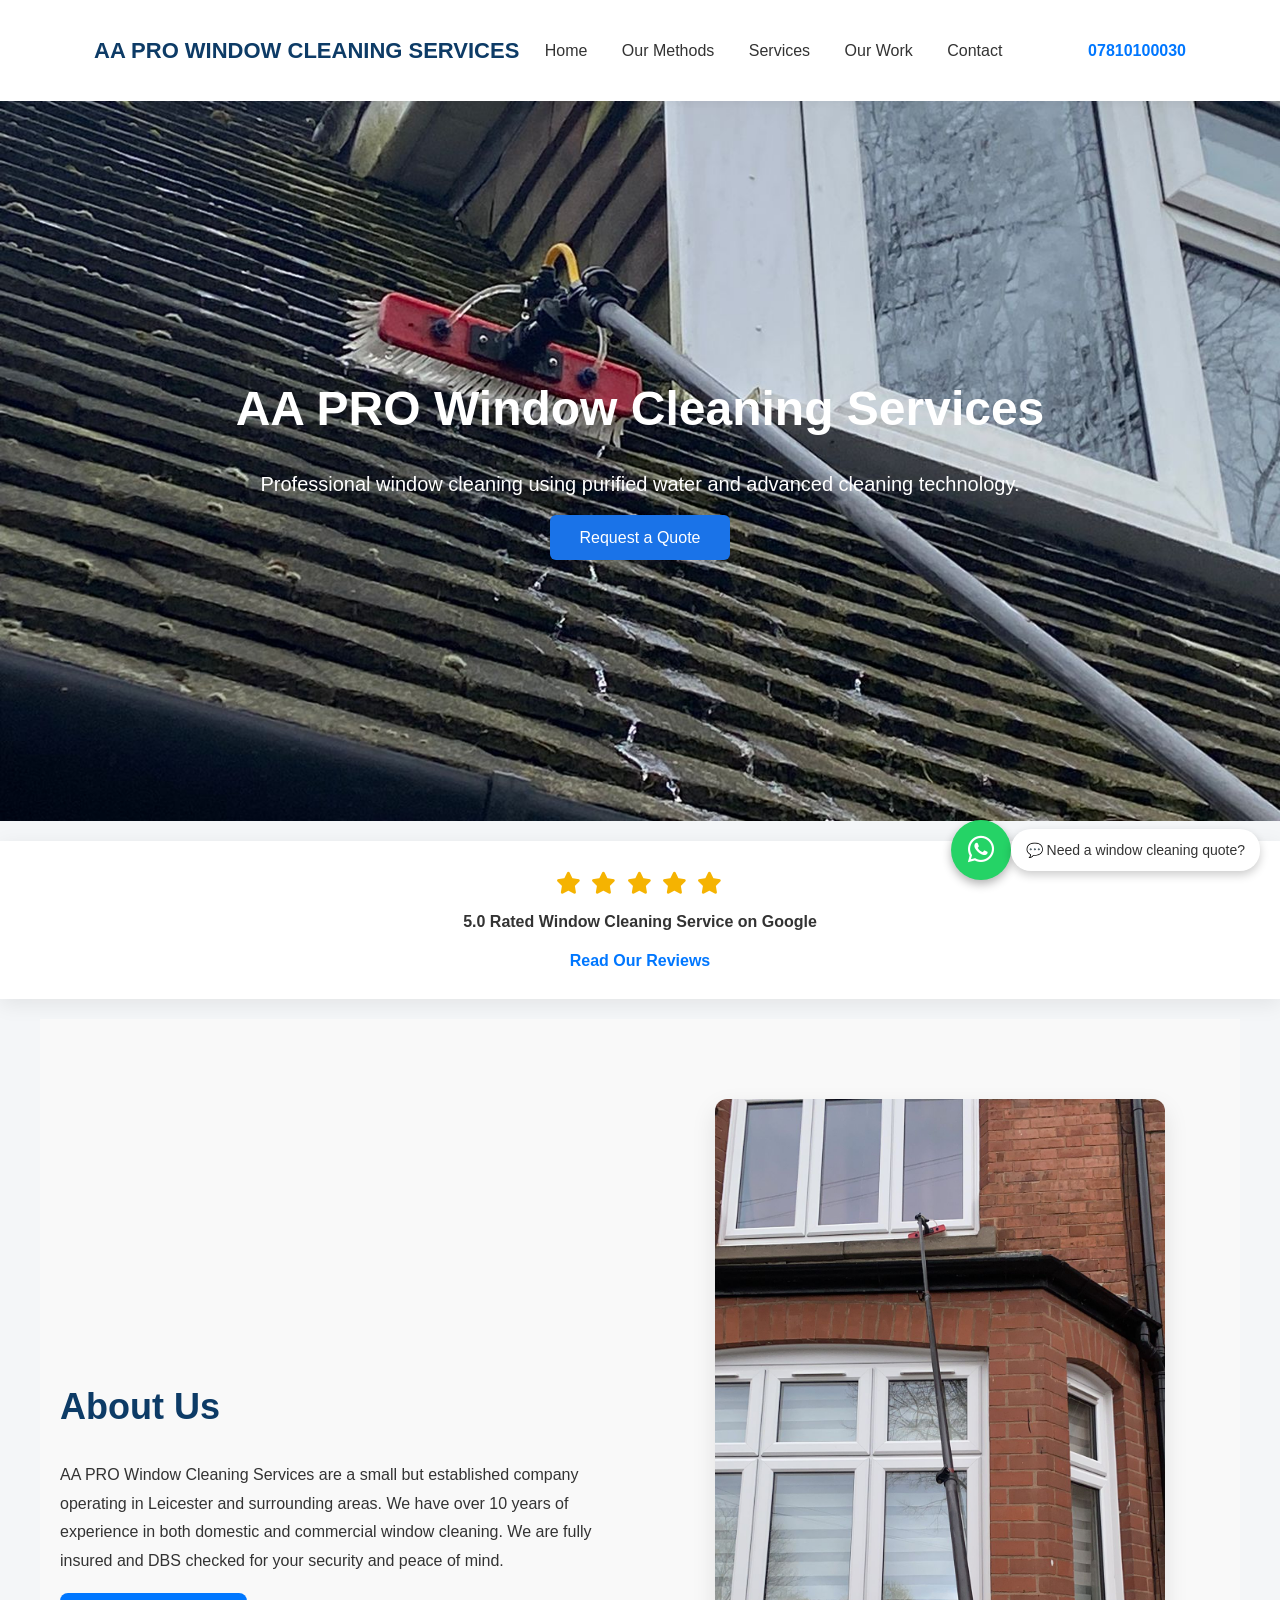
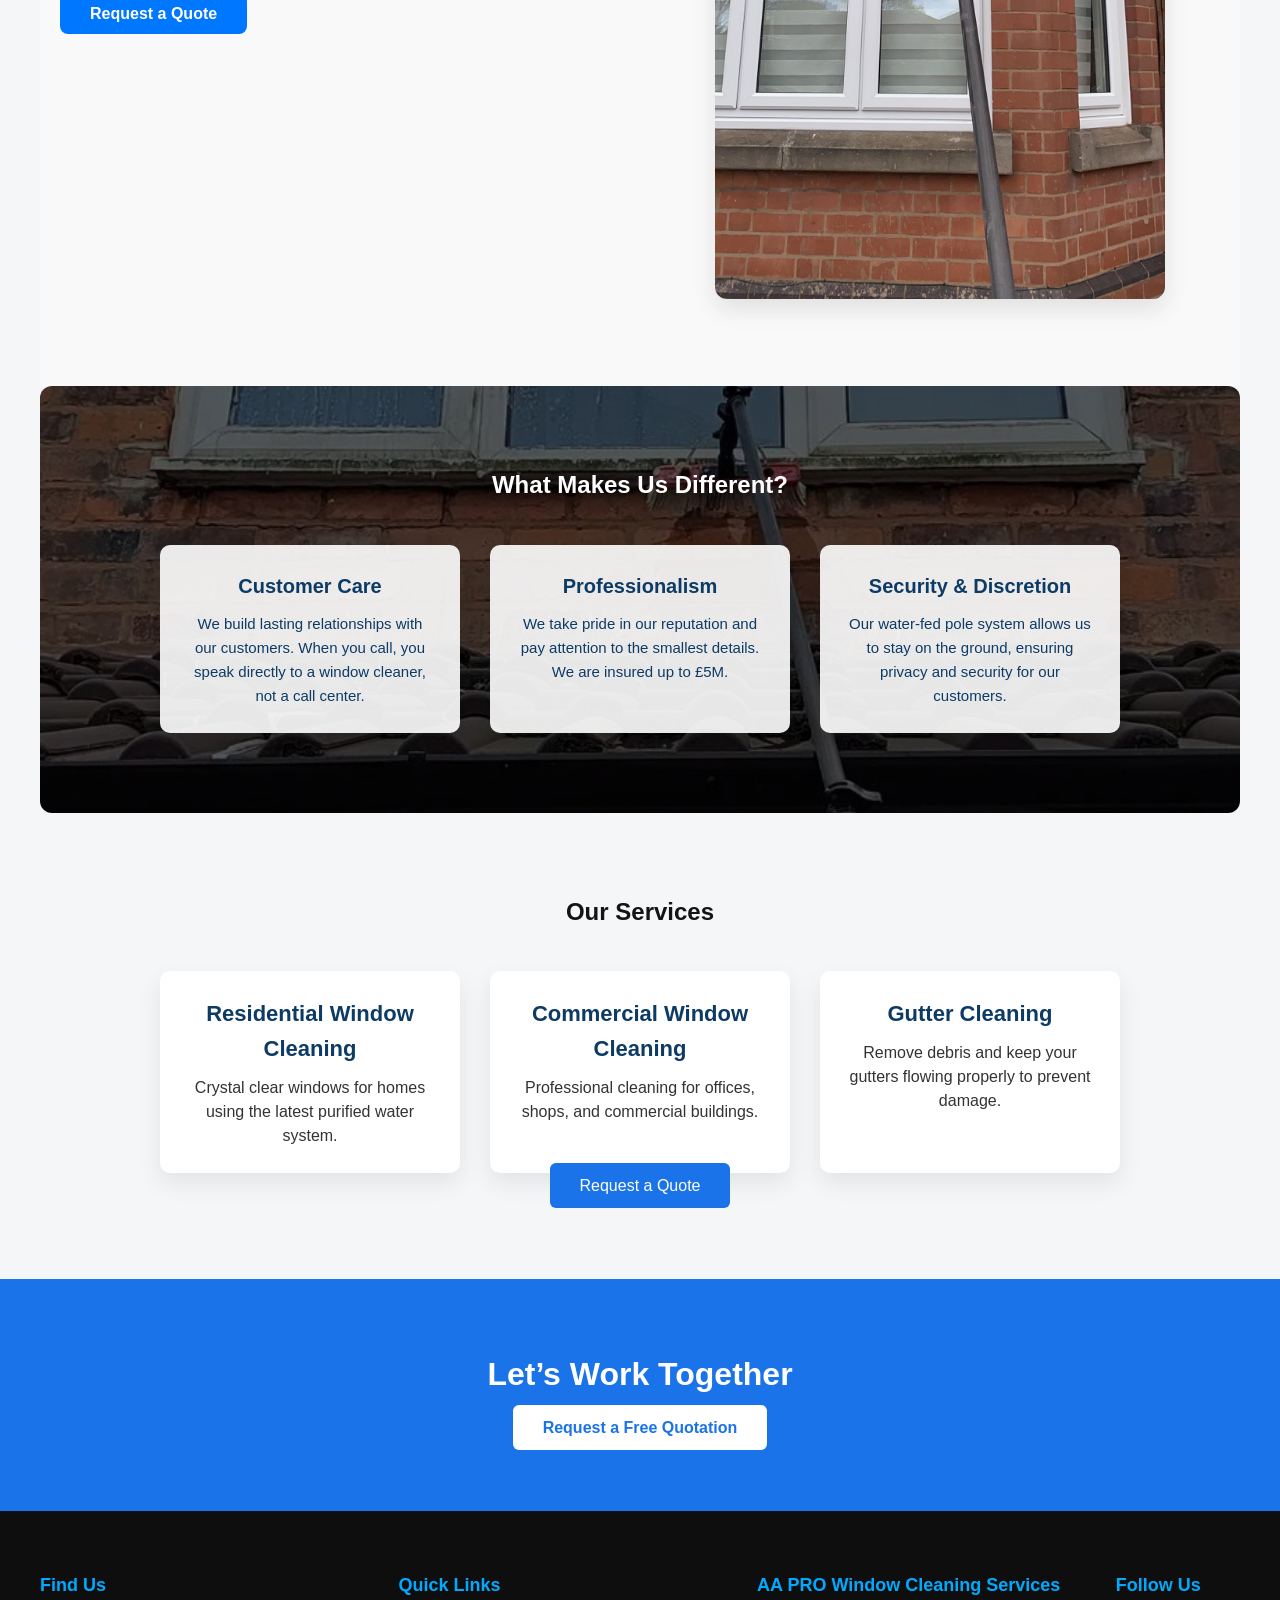
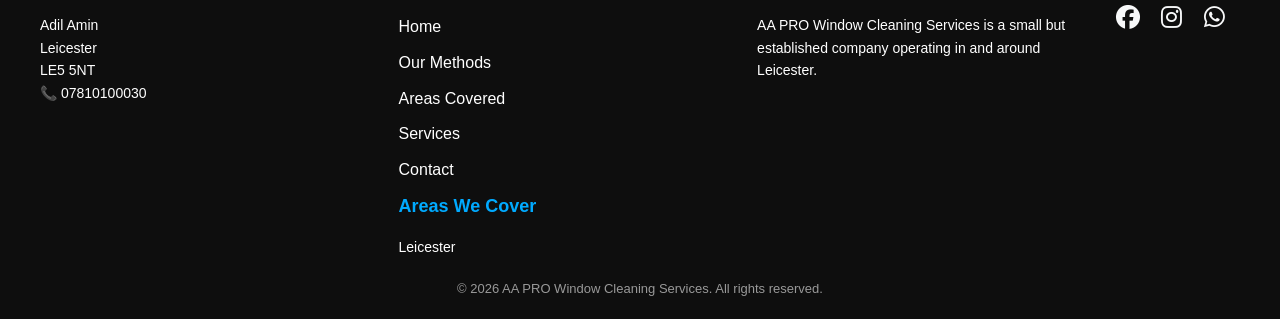
<file: index.html>
<!DOCTYPE html>
<html lang="en">

<head>
<meta charset="UTF-8">
<meta name="viewport" content="width=device-width, initial-scale=1.0">
<link rel="stylesheet" href="https://cdnjs.cloudflare.com/ajax/libs/font-awesome/6.5.0/css/all.min.css">

<title>AA PRO Window Cleaning Services</title>
<link rel="stylesheet" href="style.css">
</head>

<body>

<div class="whatsapp-container">

<a href="https://wa.me/447761815029?text=Hello%20I%20would%20like%20a%20window%20cleaning%20quote" 
class="whatsapp-float" target="_blank">
<i class="fa-brands fa-whatsapp"></i>
</a>

<div class="whatsapp-notification">
💬 Need a window cleaning quote?
</div>

</div>


<header>
<div class="nav">

<h2>AA PRO WINDOW CLEANING SERVICES</h2>

<div class="menu-toggle" id="mobile-menu">
<span></span>
<span></span>
<span></span>
</div>

<nav id="nav-menu">
<a href="index.html">Home</a>
<a href="method.html">Our Methods</a>
<a href="services.html">Services</a>
<a href="ourwork.html">Our Work</a>
<a href="contact.html">Contact</a>
</nav>

<p class="call-number">
Call Us: <a href="tel:+447810100030">07810100030</a>
</p>

</div>
</header>

<!-- HERO -->
<section class="hero">

<div class="index">
<h1>AA PRO Window Cleaning Services</h1>
<p>
Professional window cleaning using purified water and advanced cleaning technology.
</p>
<a href="contact.html" class="btn">Request a Quote</a>
</div>
</section>

<!-- GOOGLE RATING BADGE -->

<section class="rating-badge">

<div class="rating-content">

<div class="stars">
<i class="fa-solid fa-star"></i>
<i class="fa-solid fa-star"></i>
<i class="fa-solid fa-star"></i>
<i class="fa-solid fa-star"></i>
<i class="fa-solid fa-star"></i>
</div>

<p><strong>5.0 Rated Window Cleaning Service on Google</strong></p>

<a href="https://www.google.com/search?q=AA+PRO+Window+Cleaning+Leicester" target="_blank">
Read Our Reviews
</a>

</div>

</section>





<!-- ABOUT US -->
<section class="about">

<div class="about-content">

<div class="about-text">

<h2>About Us</h2>

<p>
AA PRO Window Cleaning Services are a small but established company operating in
Leicester and surrounding areas.

We have over 10 years of experience in both domestic and commercial window cleaning.

We are fully insured and DBS checked for your security and peace of mind.
</p>

<a href="contact.html" class="btn">Request a Quote</a>

</div>

<div class="about-img">
<img src="images/home2.jpeg" alt="Window Cleaning Team">
</div>

</div>

</section>



<!-- WHAT MAKES US DIFFERENT -->
<section class="difference">

<h2>What Makes Us Different?</h2>

<div class="diff-cards">

<div class="diff-card">

<h3>Customer Care</h3>

<p>
We build lasting relationships with our customers.
When you call, you speak directly to a window cleaner, not a call center.
</p>

</div>


<div class="diff-card">

<h3>Professionalism</h3>

<p>
We take pride in our reputation and pay attention to the smallest details.
We are insured up to £5M.
</p>

</div>


<div class="diff-card">

<h3>Security & Discretion</h3>

<p>
Our water-fed pole system allows us to stay on the ground,
ensuring privacy and security for our customers.
</p>

</div>

</div>

</section>



<!-- SERVICES -->
<section class="services">

<h2>Our Services</h2>

<div class="services-grid">

<div class="service-card">
<h3>Residential Window Cleaning</h3>
<p>Crystal clear windows for homes using the latest purified water system.</p>
</div>

<div class="service-card">
<h3>Commercial Window Cleaning</h3>
<p>Professional cleaning for offices, shops, and commercial buildings.</p>
</div>

<div class="service-card">
<h3>Gutter Cleaning</h3>
<p>Remove debris and keep your gutters flowing properly to prevent damage.</p>
</div>

</div>

<a href="contact.html" class="btn">Request a Quote</a>

</section>



<!-- CTA -->
<section class="cta">

<h2>Let’s Work Together</h2>

<a href="contact.html" class="btn">Request a Free Quotation</a>

</section>



<footer>

<div class="footer-container">

<!-- CONTACT -->
<div class="footer-contact">
<h3>Find Us</h3>

<p>
Adil Amin<br>
Leicester<br>
LE5 5NT
</p>

<p>
📞 <a href="tel:07810100030">07810100030</a>
</p>
</div>


<!-- QUICK LINKS -->
<div class="footer-links">

<h3>Quick Links</h3>

<ul>
<li><a href="index.html">Home</a></li>
<li><a href="method.html">Our Methods</a></li>
<li><a href="areas.html">Areas Covered</a></li>
<li><a href="services.html">Services</a></li>
<li><a href="contact.html">Contact</a></li>
</ul>

<h3>Areas We Cover</h3>
<p>Leicester</p>

</div>


<!-- ABOUT -->
<div class="footer-about">

<h3>AA PRO Window Cleaning Services</h3>

<p>
AA PRO Window Cleaning Services is a small but established company
operating in and around Leicester.
</p>

</div>


<!-- SOCIAL MEDIA -->
<div class="footer-social">

<h3>Follow Us</h3>

<a href="https://www.facebook.com/profile.php?id=61580588357613&sk=reels_tab" target="_blank">
<i class="fa-brands fa-facebook"></i>
</a>
<a href="https://instagram.com" target="_blank">
<i class="fa-brands fa-instagram"></i>
</a>
<a href="https://wa.me/44810100030" target="_blank">
<i class="fa-brands fa-whatsapp"></i>
</a>
</div>
</div>


<div class="footer-bottom">
<p>© 2026 AA PRO Window Cleaning Services. All rights reserved.</p>
</div>

</footer>

<script>
const menuToggle = document.getElementById("mobile-menu");
const navMenu = document.getElementById("nav-menu");

menuToggle.addEventListener("click", function(){
navMenu.classList.toggle("active");
});
</script>


</body>
</html>
</file>
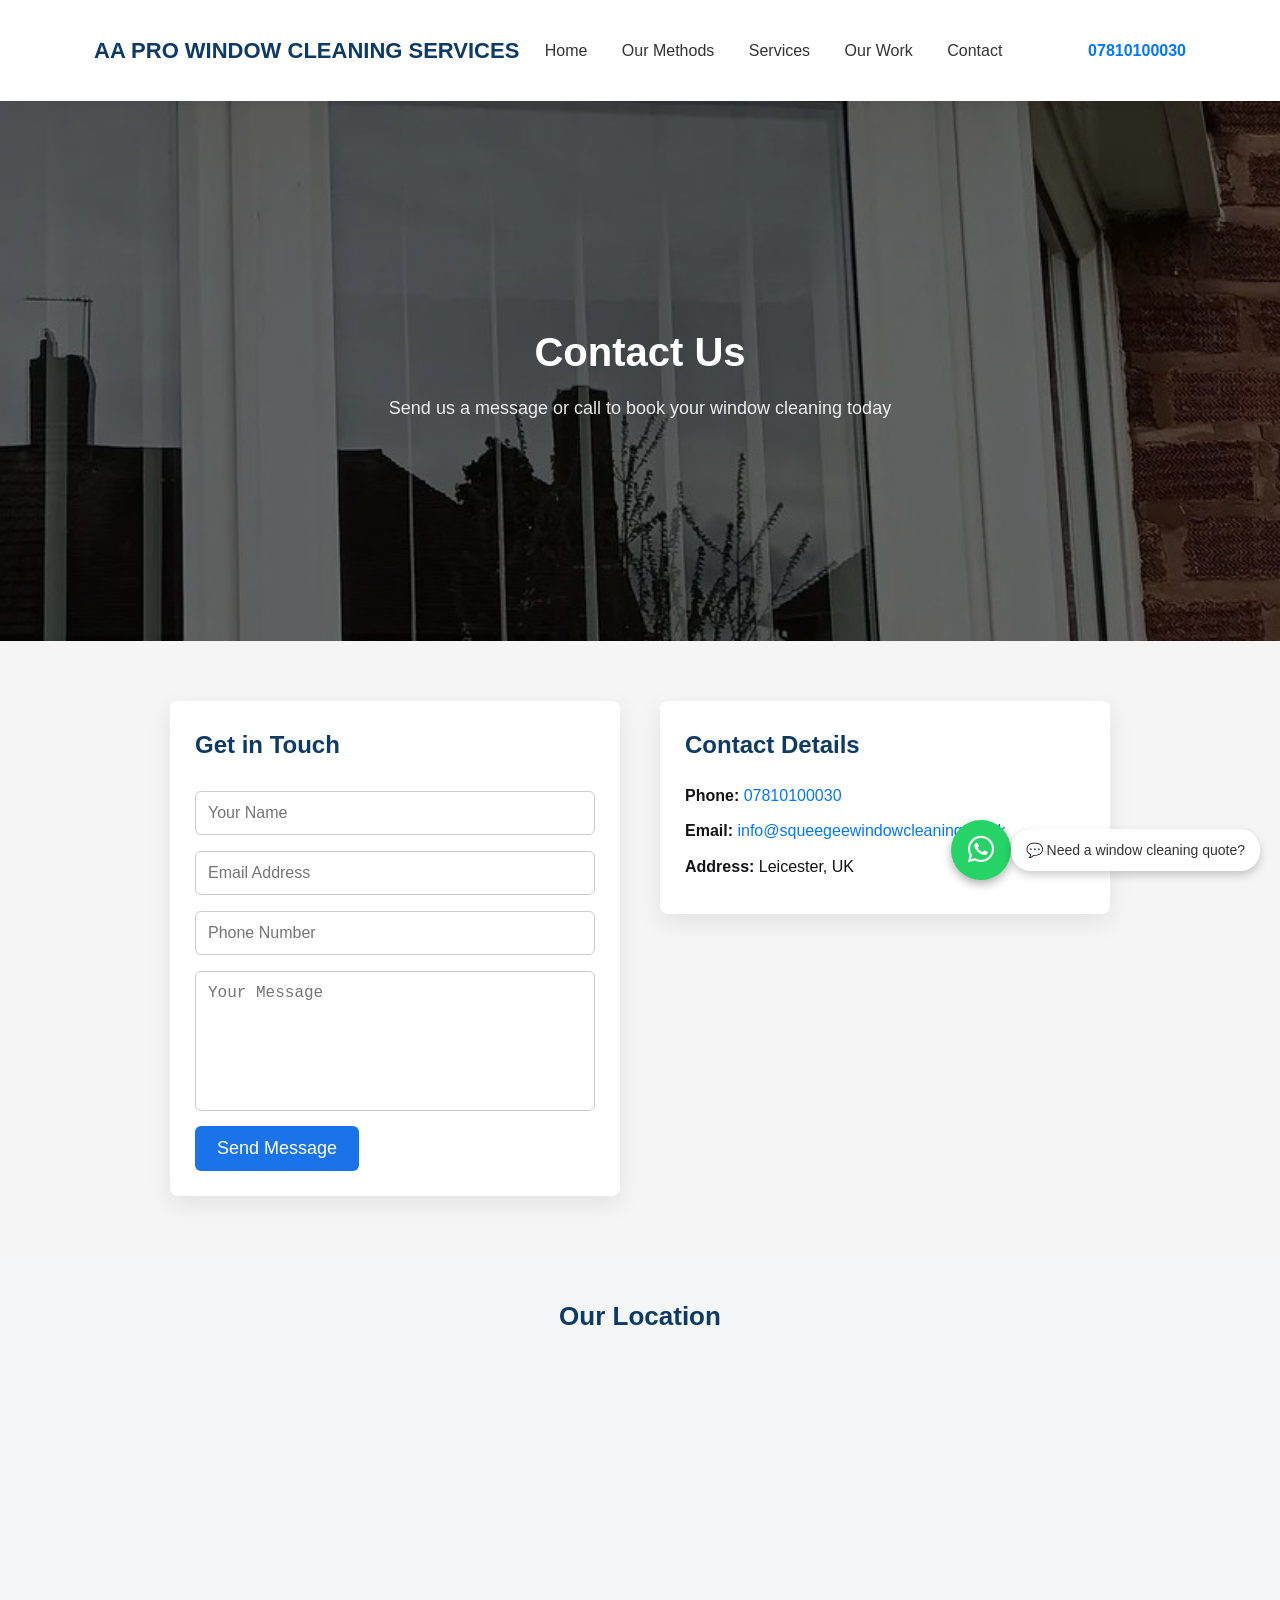
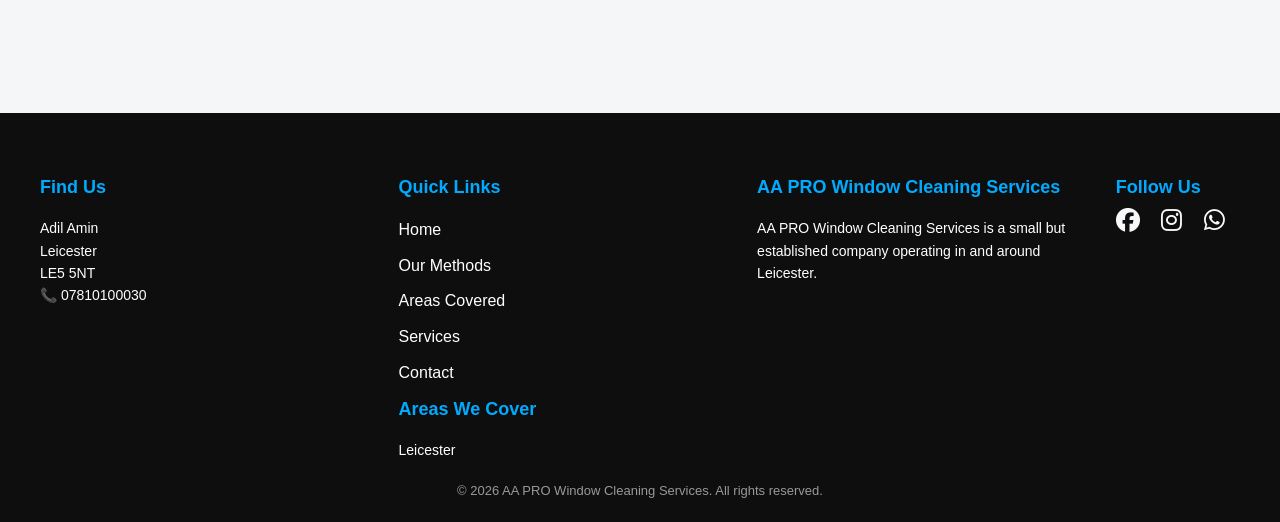
<file: contact.html>
<!DOCTYPE html>
<html lang="en">
<head>
<meta charset="UTF-8">
<meta name="viewport" content="width=device-width, initial-scale=1.0">
<link rel="stylesheet" href="https://cdnjs.cloudflare.com/ajax/libs/font-awesome/6.5.0/css/all.min.css">

<title>AA PRO WINDOW CLEANING SERVICES</title>
<link rel="stylesheet" href="style.css">
</head>
<body>

<div class="whatsapp-container">

<a href="https://wa.me/447761815029?text=Hello%20I%20would%20like%20a%20window%20cleaning%20quote" 
class="whatsapp-float" target="_blank">
<i class="fa-brands fa-whatsapp"></i>
</a>

<div class="whatsapp-notification">
💬 Need a window cleaning quote?
</div>

</div>
<header>
<div class="nav">

<h2>AA PRO WINDOW CLEANING SERVICES</h2>

<div class="menu-toggle" id="mobile-menu">
<span></span>
<span></span>
<span></span>
</div>

<nav id="nav-menu">
<a href="index.html">Home</a>
<a href="method.html">Our Methods</a>
<a href="services.html">Services</a>
<a href="ourwork.html">Our Work</a>
<a href="contact.html">Contact</a>
</nav>

<p class="call-number">
Call Us: <a href="tel:+447810100030">07810100030</a>
</p>

</div>
</header>

<!-- CONTACT HEADER -->
<section class="contact-hero">
<h1>Contact Us</h1>
<p>Send us a message or call to book your window cleaning today</p>
</section>

<!-- CONTACT FORM -->
<section class="contact-section">

<div class="contact-container">

<div class="contact-form">
<h2>Get in Touch</h2>

<form action="sendform.php" method="POST">
<input type="text" name="name" placeholder="Your Name" required>
<input type="email" name="email" placeholder="Email Address" required>
<input type="tel" name="phone" placeholder="Phone Number" required>
<textarea name="message" placeholder="Your Message"></textarea>
<button type="submit" class="btn-submit">Send Message</button>
</form>

</div>

<div class="contact-info">
<h2>Contact Details</h2>
<p><strong>Phone:</strong> <a href="tel:07810100030">07810100030</a></p>
<p><strong>Email:</strong> <a href="mailto:info@squeegeewindowcleaning.co.uk">info@squeegeewindowcleaning.co.uk</a></p>
<p><strong>Address:</strong> Leicester, UK</p>
</div>

</div>

</section>

<!-- GOOGLE MAP -->
<section class="map-section">
<h2>Our Location</h2>
<iframe
src="https://www.google.com/maps/embed?pb=!1m18!1m12!1m3!1d2436.123456!2d-1.123456!3d52.123456!2m3!1f0!2f0!3f0!3m2!1i1024!2i768!4f13.1!3m3!1m2!1s0x487abcdef!2sLeicester!5e0!3m2!1sen!2suk!4v1234567890"
width="100%"
height="350"
style="border:0;"
allowfullscreen=""
loading="lazy"></iframe>
</section>

<footer>

<div class="footer-container">

<!-- CONTACT -->
<div class="footer-contact">
<h3>Find Us</h3>

<p>
Adil Amin<br>
Leicester<br>
LE5 5NT
</p>

<p>
📞 <a href="tel:07810100030">07810100030</a>
</p>
</div>


<!-- QUICK LINKS -->
<div class="footer-links">

<h3>Quick Links</h3>

<ul>
<li><a href="index.html">Home</a></li>
<li><a href="method.html">Our Methods</a></li>
<li><a href="areas.html">Areas Covered</a></li>
<li><a href="services.html">Services</a></li>
<li><a href="contact.html">Contact</a></li>
</ul>

<h3>Areas We Cover</h3>
<p>Leicester</p>

</div>


<!-- ABOUT -->
<div class="footer-about">

<h3>AA PRO Window Cleaning Services</h3>

<p>
AA PRO Window Cleaning Services is a small but established company
operating in and around Leicester.
</p>

</div>


<!-- SOCIAL MEDIA -->
<div class="footer-social">

<h3>Follow Us</h3>

<a href="https://www.facebook.com/profile.php?id=61580588357613&sk=reels_tab" target="_blank">
<i class="fa-brands fa-facebook"></i>
</a>
<a href="https://instagram.com" target="_blank">
<i class="fa-brands fa-instagram"></i>
</a>
<a href="https://wa.me/44810100030" target="_blank">
<i class="fa-brands fa-whatsapp"></i>
</a>
</div>
</div>


<div class="footer-bottom">
<p>© 2026 AA PRO Window Cleaning Services. All rights reserved.</p>
</div>

</footer>


<script>
const menuToggle = document.getElementById("mobile-menu");
const navMenu = document.getElementById("nav-menu");

menuToggle.addEventListener("click", function(){
navMenu.classList.toggle("active");
});
</script>

</body>
</html>
</file>
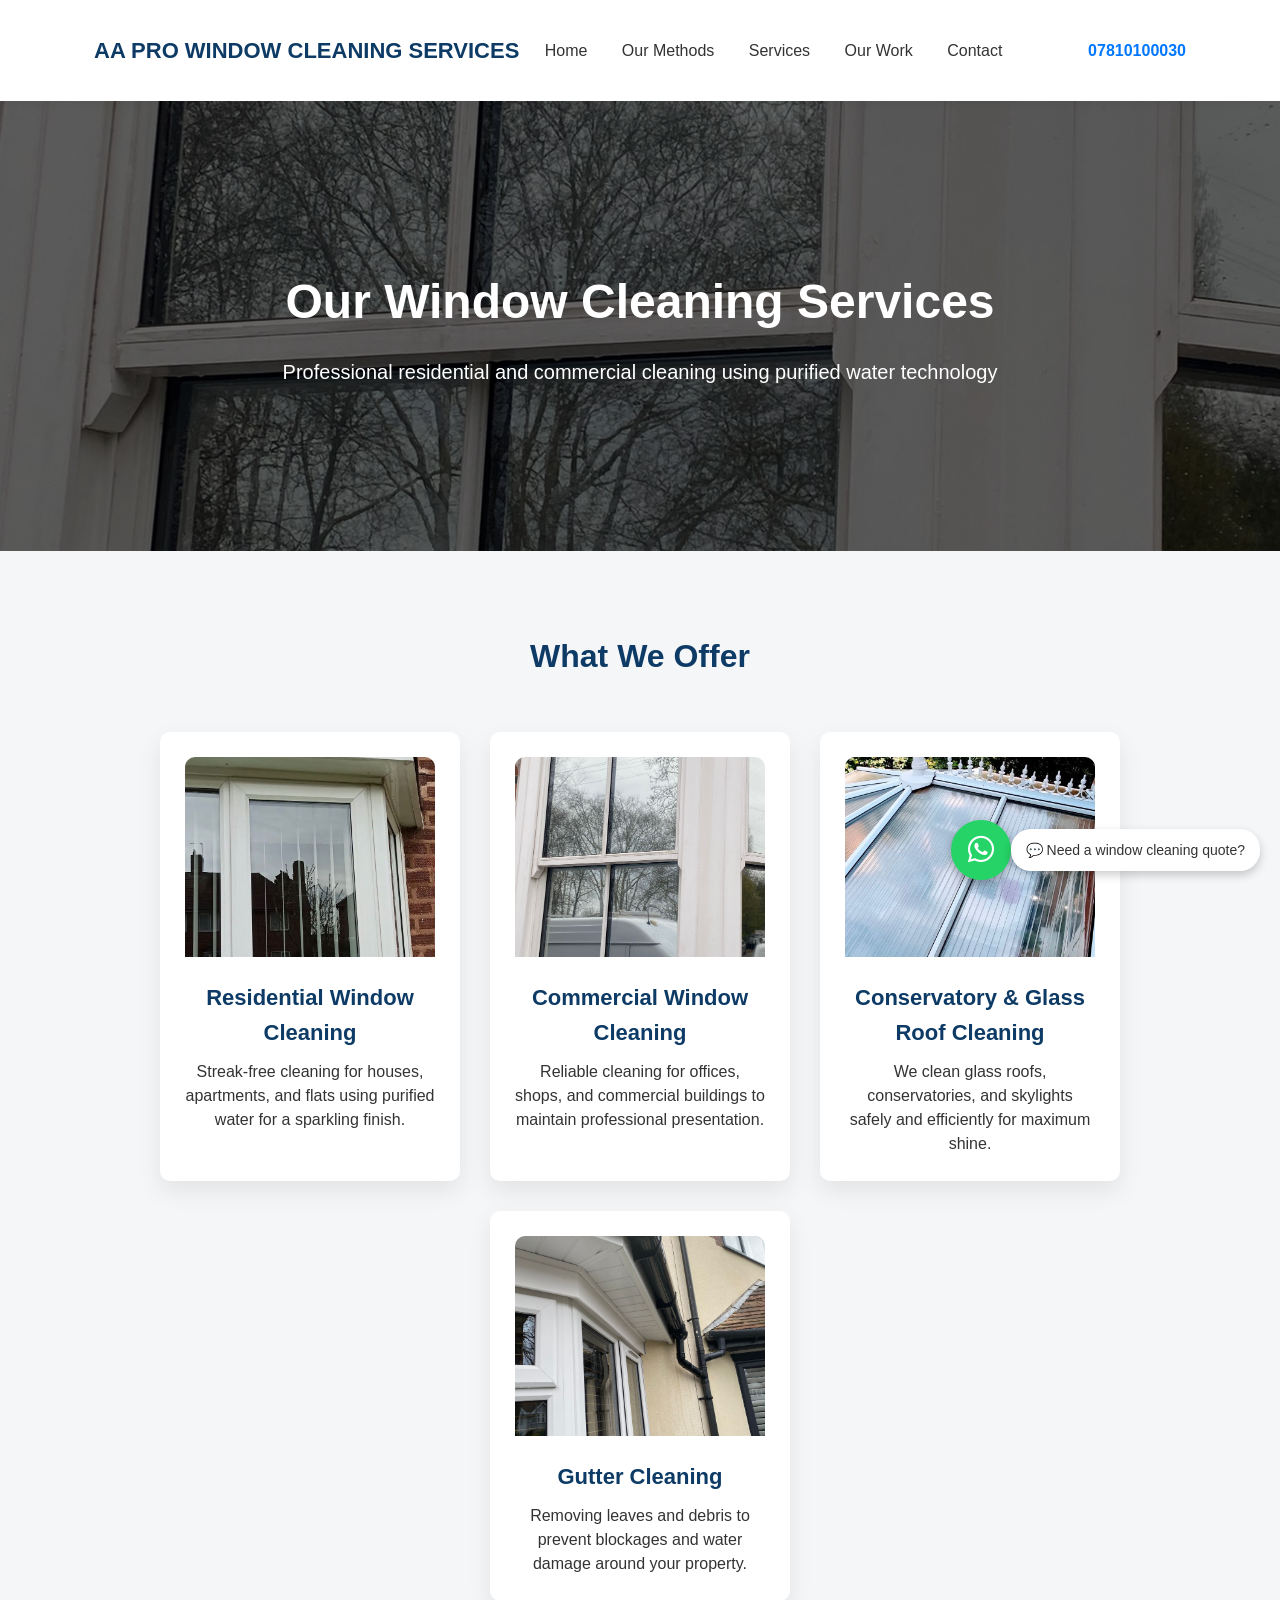
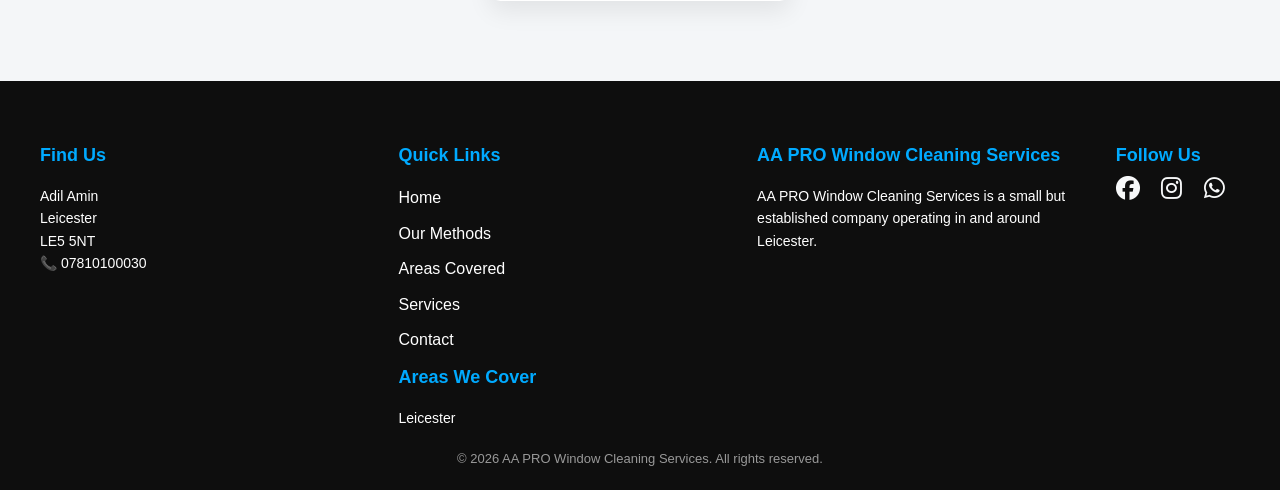
<file: services.html>
<!DOCTYPE html>
<html lang="en">
<head>
<meta charset="UTF-8">
<meta name="viewport" content="width=device-width, initial-scale=1.0">
<link rel="stylesheet" href="https://cdnjs.cloudflare.com/ajax/libs/font-awesome/6.5.0/css/all.min.css">

<title>AA PRO WINDOW CLEANING SERVICES</title>
<link rel="stylesheet" href="style.css">
</head>
<body>

<div class="whatsapp-container">

<a href="https://wa.me/447761815029?text=Hello%20I%20would%20like%20a%20window%20cleaning%20quote" 
class="whatsapp-float" target="_blank">
<i class="fa-brands fa-whatsapp"></i>
</a>

<div class="whatsapp-notification">
💬 Need a window cleaning quote?
</div>

</div>
<header>
<div class="nav">

<h2>AA PRO WINDOW CLEANING SERVICES</h2>

<div class="menu-toggle" id="mobile-menu">
<span></span>
<span></span>
<span></span>
</div>

<nav id="nav-menu">
<a href="index.html">Home</a>
<a href="method.html">Our Methods</a>
<a href="services.html">Services</a>
<a href="ourwork.html">Our Work</a>
<a href="contact.html">Contact</a>
</nav>

<p class="call-number">
Call Us: <a href="tel:+447810100030">07810100030</a>
</p>

</div>
</header>
<!-- HERO -->
<section class="services-hero">
<h1>Our Window Cleaning Services</h1>
<p>Professional residential and commercial cleaning using purified water technology</p>
</section>

<!-- SERVICES GRID -->
<section class="services-section">
<h2>What We Offer</h2>
<div class="services-grid">

<!-- Service Card 1 -->
<div class="service-card">
<img src= "images/wind3.jpeg" alt="Residential Window Cleaning">
<h3>Residential Window Cleaning</h3>
<p>Streak-free cleaning for houses, apartments, and flats using purified water for a sparkling finish.</p>
</div>

<!-- Service Card 2 -->
<div class="service-card">
<img src= "images/wind6.jpeg" alt="Commercial Window Cleaning">
<h3>Commercial Window Cleaning</h3>
<p>Reliable cleaning for offices, shops, and commercial buildings to maintain professional presentation.</p>
</div>

<!-- Service Card 3 -->
<div class="service-card">
<img src="images/conafter.jpeg" alt="Conservatory Cleaning">
<h3>Conservatory & Glass Roof Cleaning</h3>
<p>We clean glass roofs, conservatories, and skylights safely and efficiently for maximum shine.</p>
</div>

<!-- Service Card 4 -->
<div class="service-card">
<img src="images/gluter1.jpeg" alt="Gutter Cleaning">
<h3>Gutter Cleaning</h3>
<p>Removing leaves and debris to prevent blockages and water damage around your property.</p>
</div>

</div>
</section>


<footer>

<div class="footer-container">

<!-- CONTACT -->
<div class="footer-contact">
<h3>Find Us</h3>

<p>
Adil Amin<br>
Leicester<br>
LE5 5NT
</p>

<p>
📞 <a href="tel:07810100030">07810100030</a>
</p>
</div>


<!-- QUICK LINKS -->
<div class="footer-links">

<h3>Quick Links</h3>

<ul>
<li><a href="index.html">Home</a></li>
<li><a href="method.html">Our Methods</a></li>
<li><a href="areas.html">Areas Covered</a></li>
<li><a href="services.html">Services</a></li>
<li><a href="contact.html">Contact</a></li>
</ul>

<h3>Areas We Cover</h3>
<p>Leicester</p>

</div>


<!-- ABOUT -->
<div class="footer-about">

<h3>AA PRO Window Cleaning Services</h3>

<p>
AA PRO Window Cleaning Services is a small but established company
operating in and around Leicester.
</p>

</div>


<!-- SOCIAL MEDIA -->
<div class="footer-social">

<h3>Follow Us</h3>

<a href="https://www.facebook.com/profile.php?id=61580588357613&sk=reels_tab" target="_blank">
<i class="fa-brands fa-facebook"></i>
</a>
<a href="https://instagram.com" target="_blank">
<i class="fa-brands fa-instagram"></i>
</a>
<a href="https://wa.me/44810100030" target="_blank">
<i class="fa-brands fa-whatsapp"></i>
</a>
</div>
</div>


<div class="footer-bottom">
<p>© 2026 AA PRO Window Cleaning Services. All rights reserved.</p>
</div>

</footer>


<script>
const menuToggle = document.getElementById("mobile-menu");
const navMenu = document.getElementById("nav-menu");

menuToggle.addEventListener("click", function(){
navMenu.classList.toggle("active");
});
</script>

</body>
</html>
</file>
<file: style.css>
/* RESET */

**{
margin:0;
padding:0;
box-sizing:border-box;
font-family:Arial,sans-serif;
}

/* HEADER */

header{
background:#0d3b66;
color:white;
padding:15px 0;
}

.nav{
width:90%;
max-width:1200px;
margin:auto;
display:flex;
justify-content:space-between;
align-items:center;
}

nav a{
color:white;
margin-left:20px;
text-decoration:none;
font-weight:500;
}

/* HERO */
.hero {
  height: 100vh; /* or 100vh if you want full screen */
  display: flex;
  flex-direction: column;
  justify-content: center;
  align-items: center;
  text-align: center;
  color: white;
  padding: 40px 20px;
  /* Background image settings */
  background-size: cover;  /* make it cover the whole section */
  background-attachment: scroll; /* or 'fixed' for parallax effect */
}











.hero{
position:relative;
height:80vh;
display:flex;
align-items:center;
justify-content:center;
text-align:center;
color:white;
overflow:hidden;
}

/* BACKGROUND IMAGE */
.hero::before{
content:"";
position:absolute;
top:0;
left:0;
width:100%;
height:100%;

background-image:url("images/home1.jpeg");
background-size:cover;
background-position:center;

animation:heroZoom 20s ease-in-out infinite alternate;
z-index:-2;
}

/* DARK OVERLAY */
.hero-overlay{
position:absolute;
top:0;
left:0;
width:100%;
height:100%;
background:rgba(0,0,0,0.45);
z-index:-1;
}

/* HERO ANIMATION */
@keyframes heroZoom{
0%{
transform:scale(1);
}

100%{
transform:scale(1.1);
}
}




.method-hero{
height:60vh;
display:flex;
flex-direction:column;
justify-content:center;
align-items:center;
text-align:center;
color:white;
background:
linear-gradient(rgba(0,0,0,0.55), rgba(0,0,0,0.55)),
url("images/wind6.jpeg");
animation:heroZoom 20s ease-in-out infinite alternate;
z-index:-2;

}




.hero-content{
max-width:1400px;
padding:20px;
}
.hero h1{
font-size:48px;
margin-bottom:20px;
animation:fadeIn 1.5s;
}

.hero p{
font-size:20px;
margin-bottom:25px;
animation:fadeIn 2s;
}

/* BUTTON */

.btn{
background:#1a73e8;
color:white;
padding:14px 30px;
border-radius:6px;
text-decoration:none;
transition:0.3s;
}

.btn:hover{
background:#0d5bd7;
}
























/* SERVICES */

.services{
padding:80px 20px;
text-align:center;
}

.services-grid{
display:flex;
gap:30px;
justify-content:center;
margin-top:40px;
}

.service-card{
background:white;
padding:30px;
border-radius:10px;
box-shadow:0 10px 25px rgba(0,0,0,0.1);
width:250px;
}


/* CALL BUTTON */

.call-btn{
position:fixed;
bottom:20px;
right:20px;
background:#0077ff;
color:white;
padding:16px;
border-radius:50%;
font-size:22px;
text-decoration:none;
}

/* ANIMATION */

@keyframes fadeIn{
0%{
opacity:0;
transform:translateY(30px);
}
100%{
opacity:1;
transform:translateY(0);
}
}


























/* HERO SECTION */
.method-hero {
  height: 60vh;
  display: flex;
  flex-direction: column;
  justify-content: center;
  align-items: center;
  text-align: center;
  color: white;
  background:
    linear-gradient(rgba(0,0,0,0.55), rgba(0,0,0,0.55)),
    url("images/win1.jpeg");
  background-size: cover;
  background-position: center;
  animation:heroZoom 20s ease-in-out infinite alternate;
z-index:-2;
}

.method-hero h1 {
  font-size: 48px;
  margin-bottom: 15px;
  animation: fadeIn 1.5s ease;
}

.method-hero p {
  font-size: 20px;
  animation: fadeIn 2.5s ease;
}


/* STEPS SECTION */
.steps {
  padding: 80px 20px;
  max-width: 2600px;
  margin: auto;
  text-align: center;
}

.steps h2 {
  margin-bottom: 50px;
  font-size: 32px;
  color: #0d3b66;
}


/* GRID */
.step-grid {
  display:inline-flex;
  flex-wrap: wrap;
  gap: 20px;
  justify-content: center;
}


/* CARD */
.step-card {
  background: white;
  width: 350px;
  border-radius: 12px;
  overflow: hidden; /* important */
  box-shadow: 0 10px 25px rgba(0,0,0,0.08);
  transition: transform 0.3s ease, box-shadow 0.3s ease;
}

.step-card:hover {
  transform: translateY(-10px);
  box-shadow: 0 15px 35px rgba(0,0,0,0.15);
}


.media-box{
width:100%;
height:220px;
overflow:hidden;
border-radius:10px;
}



.step-card img,
.step-card video {
width: 100%;
height: 220px;       /* SAME HEIGHT for both */
object-fit: cover;   /* keeps crop neat */
display: block;
border-radius: 10px;
}

/* TEXT CONTENT */
.step-card h3 {
  margin: 15px;
  font-size: 20px;
  color: #0d3b66;
}

.step-card p {
  margin: 0 15px 20px;
  font-size: 15px;
  color: #333;
  line-height: 1.5;
}


/* ANIMATION */
@keyframes fadeIn {
  from {
    opacity: 0;
    transform: translateY(30px);
  }
  to {
    opacity: 1;
    transform: translateY(0);
  }
}


/* MOBILE */
@media (max-width: 768px) {
  .method-hero h1 {
    font-size: 32px;
  }

  .method-hero p {
    font-size: 16px;
  }

  .step-card {
    width: 90%;
  }
}



















/* CONTACT HERO page */
.contact-hero{
height:60vh;
display:flex;
flex-direction:column;
justify-content:center;
align-items:center;
text-align:center;
color:white;
background:
linear-gradient(rgba(0,0,0,0.55), rgba(0,0,0,0.55)),
url("images/wind3.jpeg");
background-size:cover;
background-position:center;
animation:heroZoom 20s ease-in-out infinite alternate;
z-index:-2;
}


.contact-hero h1{
font-size:40px;
margin-bottom:10px;
}

.contact-hero p{
font-size:18px;
opacity:0.9;
}

/* CONTACT FORM LAYOUT */
.contact-section{
padding:60px 20px;
background:#f5f5f5;
}

.contact-container{
max-width:1100px;
margin:auto;
display:flex;
flex-wrap:wrap;
gap:40px;
justify-content:center;
align-items:flex-start;
}

.contact-form,
.contact-info{
background:white;
padding:25px;
border-radius:8px;
box-shadow:0 8px 25px rgba(0,0,0,0.08);
width:100%;
max-width:450px;
}

.contact-form h2,
.contact-info h2{
margin-bottom:18px;
color:#0d3b66;
font-size:24px;
}

.contact-form input,
.contact-form textarea{
width:100%;
padding:12px;
margin:8px 0;
border:1px solid #ccc;
border-radius:6px;
font-size:16px;
}

.contact-form textarea{
min-height:140px;
resize:none;
}

.btn-submit{
background:#1a73e8;
color:white;
padding:12px 22px;
border:none;
border-radius:6px;
font-size:18px;
cursor:pointer;
transition:0.3s;
}

.btn-submit:hover{
background:#0d5bd7;
}

/* CONTACT INFO */
.contact-info p{
font-size:16px;
margin-bottom:10px;
}

.contact-info a{
color:#0077ff;
text-decoration:none;
}

.contact-info a:hover{
text-decoration:underline;
}

/* GOOGLE MAP */
.map-section{
margin-top:40px;
text-align:center;
}

.map-section h2{
margin-bottom:18px;
color:#0d3b66;
font-size:26px;
}

/* MOBILE */
@media (max-width:768px){
.contact-container{
flex-direction:column;
align-items:center;
}
}

















/* HERO FOR SER
background:linear-gradient(rgba(0,0,0,0.55), rgba(0,0,0,0.55)), url("images/win7.jpeg");
background-size:cover;
background-position:center;
text-align:center;
color:white;
padding:80px 20px;
}

VICES pages */


/*services*/
.services-hero{
height:50vh;
display:flex;
flex-direction:column;
justify-content:center;
align-items:center;
text-align:center;
color:white;
background:
linear-gradient(rgba(0,0,0,0.6), rgba(0,0,0,0.6)),
url("images/wind6.jpeg");
background-size:cover;
background-position:center;
animation:heroZoom 20s ease-in-out infinite alternate;
z-index:-2;
}

.services-hero h1{
font-size:48px;
margin-bottom:15px;
animation:fadeIn 1.5s;
}

.services-hero p{
font-size:20px;
animation:fadeIn 2.5s;
}

/* SERVICES GRID */
.services-section{
padding:80px 20px;
max-width:1200px;
margin:auto;
text-align:center;
}

.services-section h2{
margin-bottom:50px;
font-size:32px;
color:#0d3b66;
}

.services-grid{
display:flex;
flex-wrap:wrap;
justify-content:center;
gap:30px;
}

.service-card{
background:white;
padding:25px;
width:300px;
border-radius:10px;
box-shadow:0 10px 25px rgba(0,0,0,0.08);
transition:transform 0.3s, box-shadow 0.3s;
}

.service-card:hover{
transform:translateY(-10px);
box-shadow:0 15px 35px rgba(0,0,0,0.15);
}

.service-card img{
width:100%;
height:200px;
object-fit:cover;
border-radius:10px 10px 0 0;
margin-bottom:15px;
}

.service-card h3{
margin-bottom:10px;
font-size:22px;
color:#0d3b66;
}

.service-card p{
font-size:16px;
color:#333;
line-height:1.5;
}

/* MOBILE RESPONSIVE */
@media(max-width:768px){
.services-grid{
flex-direction:column;
align-items:center;
}
}

/* =====================
   WHAT MAKES US DIFFERENT - BACKGROUND IMAGE
===================== */
.difference {
    padding:80px 20px;
    max-width:1200px;
    margin:auto;
    text-align:center;

    /* Background image */
    background: linear-gradient(rgba(0,0,0,0.6), rgba(0,0,0,0.6)), 
                url('images/brush1.jpeg') no-repeat center center;
    background-size:cover;
    color:white;  /* Make text white for contrast */
    border-radius:12px;
}

/* Cards on top of background */
.diff-cards {
    display:flex;
    flex-wrap:wrap;
    justify-content:center;
    gap:30px;
    margin-top:40px;
}

.diff-card {
    background: rgba(255, 255, 255, 0.9); /* semi-transparent for readability */
    padding:25px;
    width:300px;
    border-radius:10px;
    box-shadow:0 10px 25px rgba(0,0,0,0.2);
    transition:transform 0.3s, box-shadow 0.3s;
    color:#0d3b66; /* Dark text inside cards */
}

.diff-card:hover{
    transform:translateY(-10px);
    box-shadow:0 15px 35px rgba(0,0,0,0.25);
}

.diff-card h3{
    margin-bottom:10px;
    font-size:20px;
}

.diff-card p{
    font-size:15px;
    line-height:1.6;
}

/* Responsive */
@media(max-width:768px){
    .diff-cards {
        flex-direction:column;
        align-items:center;
    }
}
/* =====================
   ABOUT US
===================== */
.about {
    padding:80px 20px;
    max-width:1200px;
    margin:auto;
    background:#f9f9f9;
}

.about-content {
    display:flex;
    align-items:center;
    justify-content:space-between;
    gap:40px;
    flex-wrap:wrap;
}

.about-text {
    flex:1;
    min-width:280px;
}

.about-text h2 {
    font-size:36px;
    color:#0d3b66;
    margin-bottom:25px;
    opacity:0;
    transform:translateY(30px);
    animation:fadeInUp 1s forwards;
}

.about-text p {
    font-size:16px;
    color:#333;
    line-height:1.8;
    margin-bottom:25px;
    opacity:0;
    transform:translateY(30px);
    animation:fadeInUp 1s 0.3s forwards; /* delay 0.3s */
}

.about-text .btn {
    background:#0077ff;
    color:white;
    padding:12px 30px;
    border-radius:8px;
    font-weight:600;
    transition:0.3s;
    opacity:0;
    transform:translateY(30px);
    animation:fadeInUp 1s 0.6s forwards; /* delay 0.6s */
}

.about-text .btn:hover {
    background:#005ed6;
    transform:translateY(-3px);
}

.about-img {
    flex:1;
    min-width:280px;
    text-align:center;
}

.about-img img {
    width:100%;
    max-width:450px;
    border-radius:12px;
    box-shadow:0 10px 25px rgba(0,0,0,0.1);
    opacity:0;
    transform:translateY(30px);
    animation:fadeInUp 1s 0.9s forwards; /* delay 0.9s */
}

/* Fade-in animation */
@keyframes fadeInUp {
    to {
        opacity:1;
        transform:translateY(0);
    }
}

/* Responsive */
@media(max-width:768px){
    .about-content {
        flex-direction:column;
    }
    .about-text h2 {
        font-size:28px;
    }
    .about-text p {
        font-size:15px;
    }
    .about-img img {
        max-width:100%;
    }
}


/* =====================
   GLOBAL STYLES
===================== */
*{
    margin:0;
    padding:0;
    box-sizing:border-box;
}

body{
    font-family:'Poppins', sans-serif;
    background:#f4f6f8;
    color:#141315;
    line-height:1.6;
}

a{
    text-decoration:none;
    color:inherit;
}

/* =====================
   HEADER
===================== */
header{
    background:white;
    box-shadow:0 2px 10px rgba(0,0,0,0.05);
    position:sticky;
    top:0;
    z-index:1000;
}

.nav{
    max-width:1200px;
    margin:auto;
    padding:18px 30px;
    display:flex;
    justify-content:space-between;
    align-items:center;
    flex-wrap:wrap;
}

.nav h2{
    font-size:22px;
    color:#0d3b66;
}

.nav nav a{
    margin:0 15px;
    font-weight:500;
    color:#333;
    transition:0.3s;
}

.nav nav a:hover{
    color:#0077ff;
}

.call-number a{
    font-weight:600;
    color:#0077ff;
}
 































/* WORK HERO SECTION */
.Work{
height:50vh;
display:flex;
flex-direction:column;
justify-content:center;
align-items:center;
text-align:center;
color:white;
background:
linear-gradient(rgba(0,0,0,0.6), rgba(0,0,0,0.6)),
url("images/wind6.jpeg");
background-size:cover;
background-position:center;
animation:heroZoom 20s ease-in-out infinite alternate;
z-index:-2;
}

.Work h1{
font-size:48px;
margin-bottom:15px;
animation:fadeIn 1.5s;
}

.Work p{
font-size:20px;
animation:fadeIn 2s;
}


/* GALLERY SECTION */

.gallery{
padding:80px 20px;
background:#f5f5f5;
overflow:hidden;
}

/* TRACK */

.gallery-track{
width:100%;
overflow:hidden;
}

/* SLIDE CONTAINER */

.gallery-slide{
display:flex;
gap:20px;
width:max-content;
animation:slideGallery 160s linear infinite;}

/* IMAGES */

.gallery-slide img{
width:350px;
height:250px;
object-fit:cover;
border-radius:10px;
box-shadow:0 10px 25px rgba(0,0,0,0.15);
transition:0.3s;
}

/* HOVER EFFECT */

.gallery-slide img:hover{
transform:scale(1.05);
}

/* SLIDING ANIMATION */
@keyframes slideGallery{
0%{
transform:translateX(0);
}
100%{
transform:translateX(-100%);
}
}

/* CTA SECTION */
.cta{
background:#1a73e8;
color:white;
text-align:center;
padding:70px 20px;
}

.cta h2{
font-size:32px;
margin-bottom:15px;
}

.cta p{
font-size:18px;
margin-bottom:25px;
}

.cta .btn{
background:white;
color:#1a73e8;
padding:14px 30px;
border-radius:6px;
text-decoration:none;
font-weight:bold;
transition:0.3s;
}

.cta .btn:hover{
background:#e6f0ff;
transform:translateY(-3px);
}


/* VIDEO SECTION */
.video-section {
    text-align: center;
    padding: 50px 20px;
}

.video-box {
    display: flex;
    justify-content: center;
    margin-top: 20px;
}

.video-box iframe {
    width: 100%;
    max-width: 700px;
    height: 400px;
    border-radius: 15px;
}

/* MOBILE */
@media(max-width:768px){
    .video-box iframe {
        height: 250px;
    }
}





















/* FOOTER STYLING */
.footer-social a{
font-size: 24px;
margin-right: 15px;
color: #f7f8f9;
text-decoration: none;
}

.footer-social a:hover{
color: #0056b3;
}   
.footer-social h3{
    font-size: 18px;
    margin-right: 15px;
    color:#00aaff;
}


footer{
    background:#0e0e0e;
    color:white;
    padding:60px 20px 20px 20px;
    font-family:'Poppins', sans-serif;
}

/* FOOTER MAIN CONTAINER */
.footer-container{
    display:flex;
    flex-wrap:wrap;
    justify-content:space-between;
    gap:40px;
    max-width:1200px;
    margin:auto;
}

/* SECTIONS: CONTACT, LINKS, ABOUT */
.footer-contact,
.footer-links,
.footer-about{
    flex:1;
    min-width:250px;
}

/* SECTION HEADINGS */
.footer-contact h3,
.footer-links h3,
.footer-about h3{
    font-size:18px;
    margin-bottom:15px;
    color:#00aaff;
}

/* PARAGRAPHS */
.footer-contact p,
.footer-links p,
.footer-about p{
    font-size:14px;
    line-height:1.6;
}

/* QUICK LINKS LIST */
.footer-links ul{
    list-style:none;
    padding:0;
}

.footer-links ul li{
    margin-bottom:10px;
}

.footer-links ul li a,
.footer-contact a{
    color:white;
    text-decoration:none;
    transition:0.3s;
}

.footer-links ul li a:hover,
.footer-contact a:hover{
    color:#00aaff;
}

/* FOOTER BOTTOM TEXT */
.footer-bottom{
    text-align:center;
    margin-top:20px;
    font-size:13px;
    color:#999;
}



/* MOBILE RESPONSIVE */
@media(max-width:768px){
    .footer-container{
        flex-direction:column;
        text-align:center;
        gap:30px;
    }
}





.whatsapp-container{
position:fixed;
bottom:20px;
right:20px;
display:flex;
align-items:center;
z-index:1000;
}

/* WhatsApp Button */
.whatsapp-float{
width:60px;
height:60px;
background:#25D366;
color:white;
border-radius:50%;
text-align:center;
font-size:30px;
line-height:60px;
box-shadow:0 4px 10px rgba(0,0,0,0.3);
margin-left:10px;
animation:pulse 2s infinite;
}

/* Message bubble */
.whatsapp-notification{
background:white;
color:#333;
padding:10px 15px;
border-radius:20px;
box-shadow:0 4px 10px rgba(0,0,0,0.2);
font-size:14px;
animation:slideIn 1s ease forwards;
}

/* Slide animation */
@keyframes slideIn{
0%{
opacity:0;
transform:translateX(40px);
}
100%{
opacity:1;
transform:translateX(0);
}
}

/* Pulse animation */
@keyframes pulse{
0%{box-shadow:0 0 0 0 rgba(37,211,102,0.7);}
70%{box-shadow:0 0 0 20px rgba(37,211,102,0);}
100%{box-shadow:0 0 0 0 rgba(37,211,102,0);}
}







/* Chatbox container */
#chatbox {
    width: 350px;
    max-height: 500px;
    border: 2px solid #007BFF;
    border-radius: 10px;
    padding: 10px;
    display: flex;
    flex-direction: column;
    justify-content: space-between;
    font-family: Arial, sans-serif;
    background-color: #f9f9f9;
}

/* Messages container */
#messages {
    flex: 1;
    overflow-y: auto;
    padding: 5px;
    margin-bottom: 10px;
}

/* Each message */
#messages p {
    margin: 5px 0;
    padding: 8px 12px;
    border-radius: 15px;
    max-width: 80%;
    word-wrap: break-word;
}

/* User messages */
#messages p:nth-child(odd) {
    background-color: #007BFF;
    color: white;
    align-self: flex-end;
}

/* Bot messages */
#messages p:nth-child(even) {
    background-color: #e5e5ea;
    color: black;
    align-self: flex-start;
}

/* Input field */
#user_input {
    width: calc(100% - 70px);
    padding: 8px 12px;
    border-radius: 20px;
    border: 1px solid #ccc;
    outline: none;
}

/* Send button */
#chatbox button {
    width: 50px;
    margin-left: 10px;
    border: none;
    background-color: #007BFF;
    color: white;
    font-weight: bold;
    border-radius: 20px;
    cursor: pointer;
    transition: background-color 0.2s;
}

#chatbox button:hover {
    background-color: #0056b3;
}





/* HAMBURGER MENU */

.menu-toggle{
display:none;
flex-direction:column;
cursor:pointer;
}

.menu-toggle span{
width:25px;
height:3px;
background:#0d3b66;
margin:4px 0;
display:block;
}


/* MOBILE NAV */

@media(max-width:768px){

.nav{
flex-wrap:wrap;
}

nav{
width:100%;
display:none;
flex-direction:column;
align-items:center;
background:white;
margin-top:10px;
}

nav a{
padding:12px 0;
font-size:18px;
}

nav.active{
display:flex;
}

.menu-toggle{
display:flex;
}

.call-number{
width:100%;
text-align:center;
margin-top:10px;
}

}














.menu-toggle{
display:none;
flex-direction:column;
cursor:pointer;
}

.menu-toggle span{
width:25px;
height:3px;
background:#0d3b66;
margin:4px 0;
display:block;
}

@media(max-width:768px){

.nav{
flex-wrap:wrap;
}

nav{
display:none;
flex-direction:column;
width:100%;
background:white;
text-align:center;
margin-top:10px;
}

nav a{
display:block;
padding:12px 0;
font-size:18px;
}

nav.active{
display:flex;
}

.menu-toggle{
display:flex;
}

.call-number{
width:100%;
text-align:center;
margin-top:10px;
}

}





   .rating-badge{
background:#fff;
padding:25px 20px;
text-align:center;
box-shadow:0 5px 20px rgba(0,0,0,0.08);
margin:20px auto;
}

.rating-content{
display:flex;
flex-direction:column;
align-items:center;
gap:8px;
}

.rating-content .stars{
color:#f5b301;
font-size:22px;
letter-spacing:2px;
}

.rating-content p{
font-size:16px;
color:#333;
}

.rating-content a{
margin-top:5px;
color:#0077ff;
font-weight:600;
text-decoration:none;
}

.rating-content a:hover{
text-decoration:underline;
}







.call-float{
position:fixed;
bottom:90px;
right:20px;
background:#0077ff;
color:white;
padding:15px 18px;
border-radius:50px;
font-size:16px;
font-weight:600;
box-shadow:0 5px 15px rgba(0,0,0,0.3);
z-index:1000;
text-decoration:none;
display:flex;
align-items:center;
gap:8px;
}

.call-float:hover{
background:#005ed6;
}

/* hide on desktop */

@media(min-width:768px){
.call-float{
display:none;
}
}
</file>
